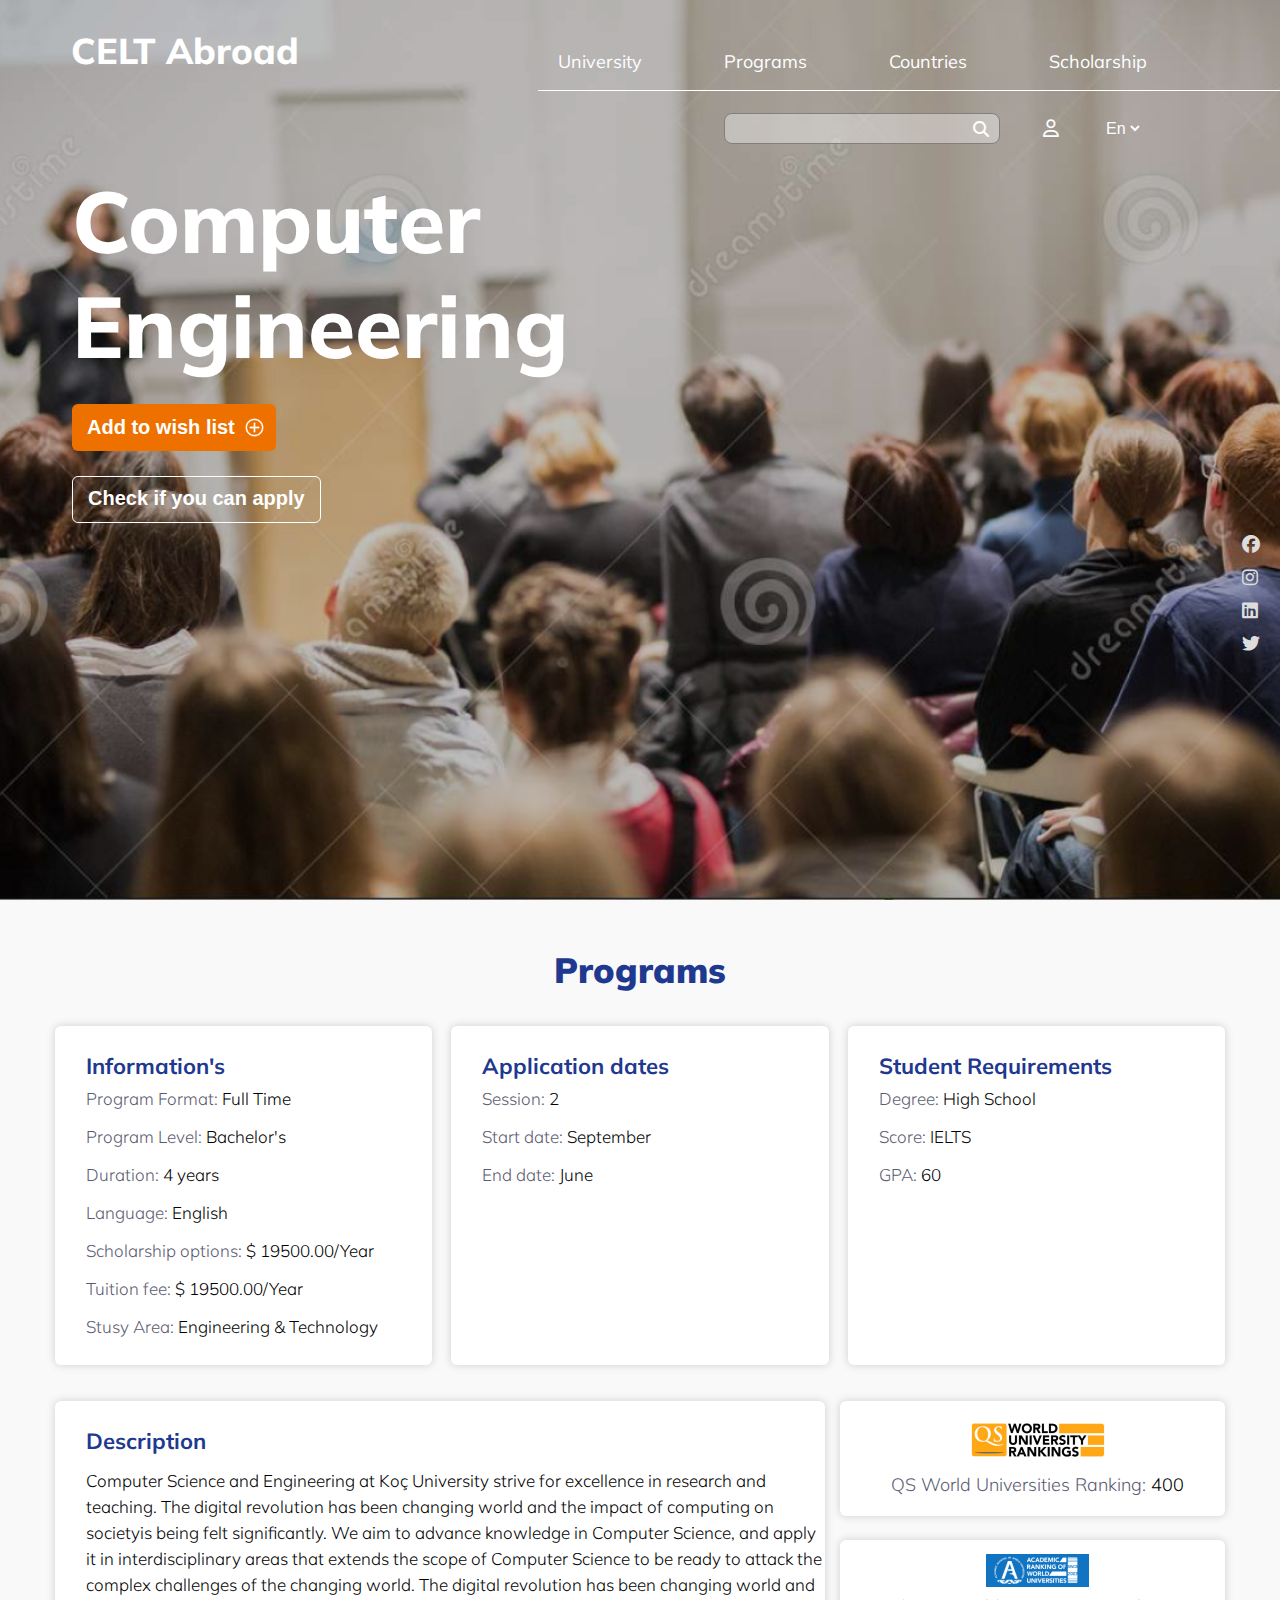
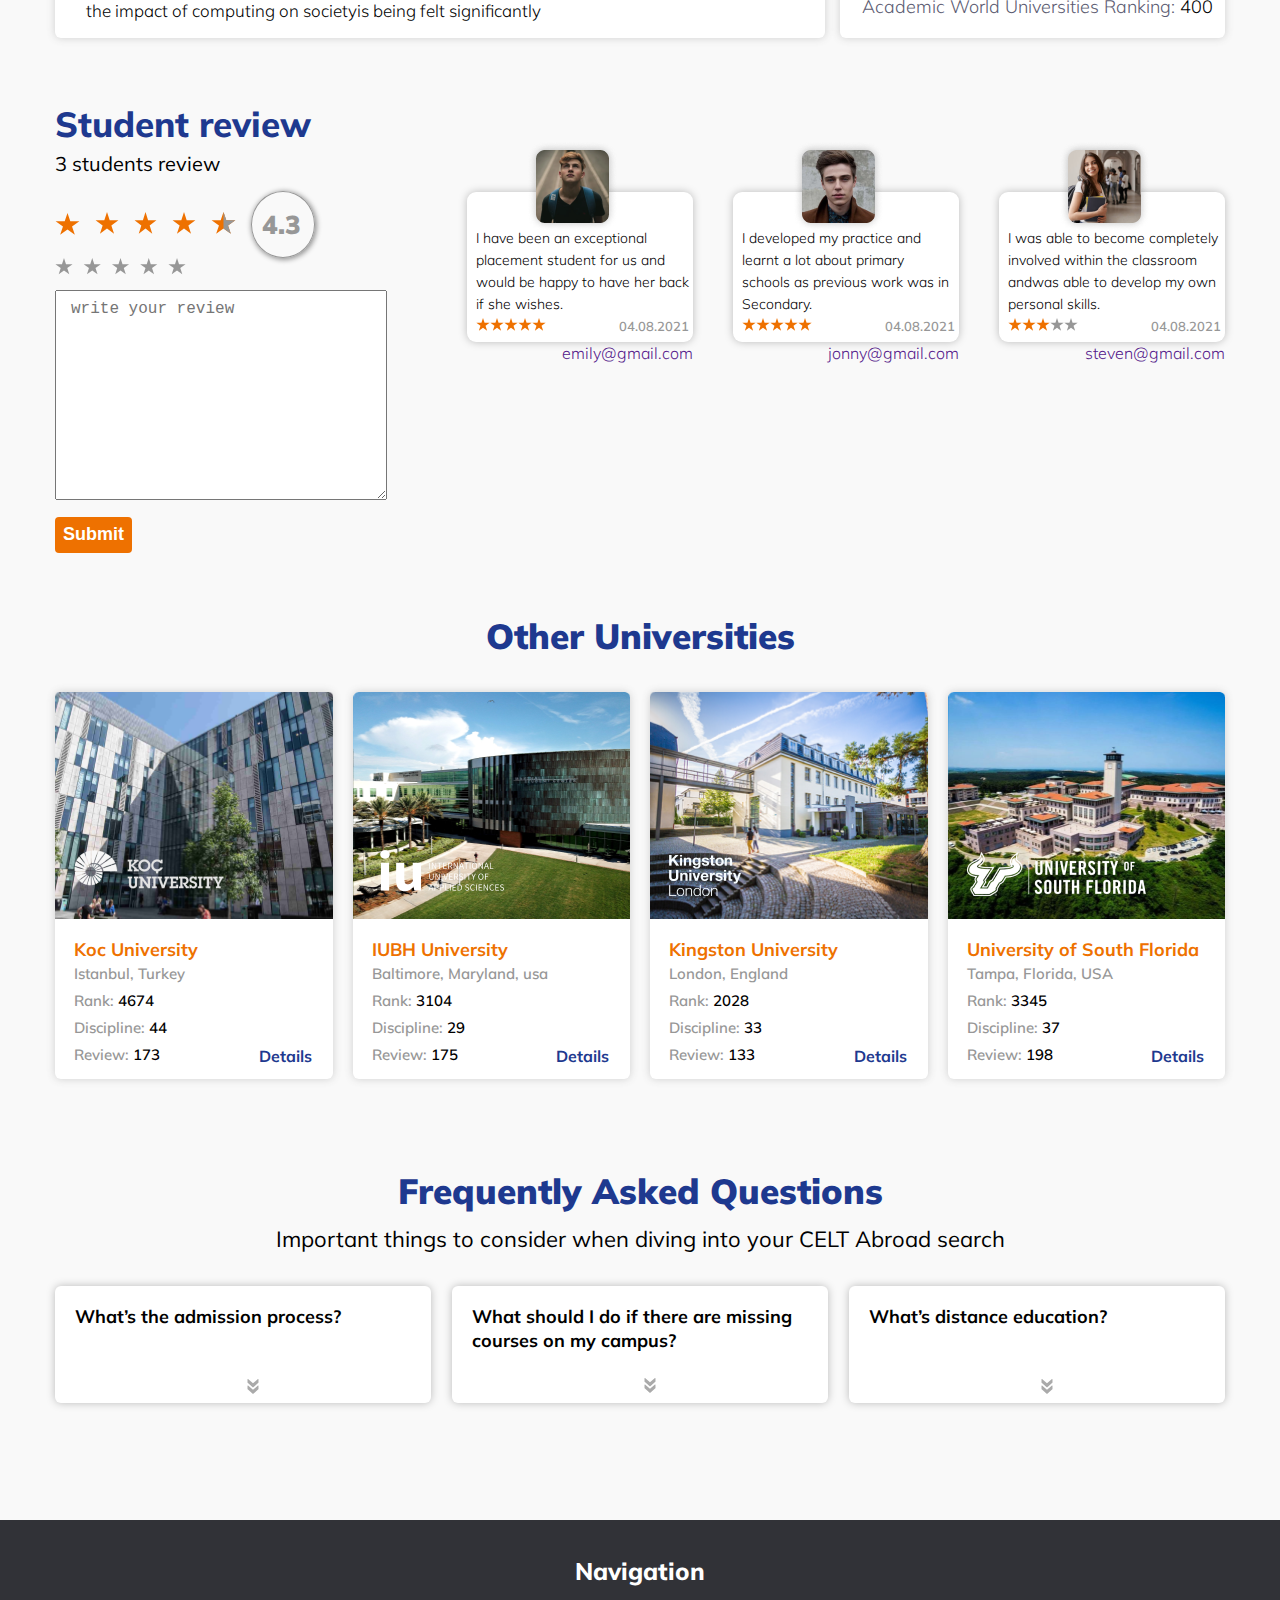
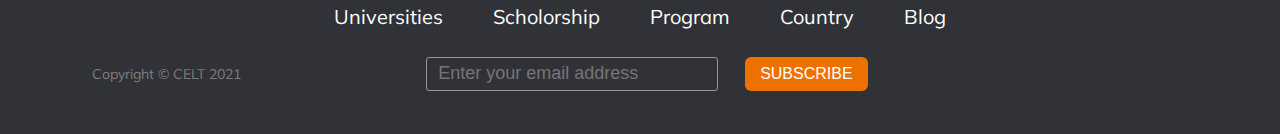
<file: ComputerEnginering/index.html>
<!DOCTYPE html>
<html lang="en">
  <head>
    <meta charset="UTF-8" />
    <meta http-equiv="X-UA-Compatible" content="IE=edge" />
    <meta name="viewport" content="width=device-width, initial-scale=1.0" />
    <link rel="stylesheet" href="header.css" />
    <link rel="stylesheet" href="./footer.css">
    <link rel="stylesheet" href="main.css" />
    <link rel="preconnect" href="https://fonts.googleapis.com" />
    <link rel="preconnect" href="https://fonts.gstatic.com" crossorigin />
    <link
      href="https://fonts.googleapis.com/css2?family=Mulish:ital,wght@0,200;0,300;0,400;0,500;0,600;0,700;0,800;0,900;0,1000;1,200;1,300;1,400;1,500;1,600;1,700;1,800;1,1000&display=swap"
      rel="stylesheet"
    />
    <link
      rel="stylesheet"
      href="https://cdnjs.cloudflare.com/ajax/libs/font-awesome/6.2.0/css/all.min.css"
    />
    <title>Document</title>
  </head>
  <body>
    <header>
      <div class="bg_shadow">
        <div class="nav_container">
          <h2 class="header_logo">CELT Abroad</h2>

          <nav>
            <ul class="nav_list">
              <li>University</li>
              <li>Programs</li>
              <li>Countries</li>
              <li>Scholarship</li>
            </ul>
          </nav>
        </div>

        <div class="header_login">
          <form action="" class="header_form">
            <input type="text" />
            <i class="fas fa-regular fa-magnifying-glass"></i>
          </form>
          <i class="fa-regular fa-user user_icon"></i>
          <select name="" class="header_select">
            <option value="En">En</option>
            <option value="En">Ru</option>
            <option value="En">Az</option>
          </select>
        </div>

        <div class="header_title">
          <h1>Computer Engineering</h1>
          <button class="first_btn">
            Add to wish list
            <svg
              width="19"
              height="19"
              viewBox="0 0 19 19"
              fill="none"
              xmlns="http://www.w3.org/2000/svg"
            >
              <path
                d="M0.760889 9.50019C0.760889 14.3268 4.67336 18.2393 9.49995 18.2393C14.3265 18.2393 18.239 14.3268 18.239 9.50019C18.239 4.6736 14.3265 0.761133 9.49995 0.761133C4.67336 0.761133 0.760889 4.6736 0.760889 9.50019ZM1.99526 9.50019C1.99526 5.37835 5.37811 1.99551 9.49995 1.99551C13.6218 1.99551 17.0046 5.37835 17.0046 9.50019C17.0046 13.622 13.6218 17.0049 9.49995 17.0049C5.37811 17.0049 1.99526 13.622 1.99526 9.50019Z"
                fill="white"
                stroke="white"
                stroke-width="0.3"
              />
              <path
                d="M4.93579 8.84707H4.78579V8.99707V10.0033V10.1533H4.93579H14.0639H14.2139V10.0033V8.99707V8.84707H14.0639H4.93579Z"
                fill="white"
                stroke="white"
                stroke-width="0.3"
              />
              <path
                d="M8.99683 4.78604H8.84683V4.93604V14.0642V14.2142H8.99683H10.0031H10.1531V14.0642V4.93604V4.78604H10.0031H8.99683Z"
                fill="white"
                stroke="white"
                stroke-width="0.3"
              />
            </svg>
          </button>
          <div class="second_btn">
            <button>Check if you can apply</button>
          </div>
        </div>

        <ul class="header_social_icons">
          <li>
            <a href=""><i class="fa-brands fa-facebook"></i></a>
          </li>
          <li>
            <a href=""><i class="fa-brands fa-instagram"></i></a>
          </li>
          <li>
            <a href=""><i class="fa-brands fa-linkedin"></i></a>
          </li>
          <li>
            <a href=""><i class="fa-brands fa-twitter"></i></a>
          </li>
        </ul>
      </div>
    </header>

    <!-- -------------------------------------Content-------------------------------------------------- -->
    <main>
      <section>
        
        <div class="first_section">
          <h2 class="first_section_header">Programs</h2>
          <div class="grids">
            <div class="grid_card">
              <h3>Information's</h3>
              <h4><span>Program Format:</span> Full Time</h4>
              <h4><span>Program Level:</span> Bachelor's</h4>
              <h4><span>Duration:</span> 4 years</h4>
              <h4><span>Language:</span> English</h4>
              <h4><span>Scholarship options: </span>$ 19500.00/Year</h4>
              <h4><span>Tuition fee:</span> $ 19500.00/Year</h4>
              <h4><span>Stusy Area:</span> Engineering & Technology</h4>
            </div>
            <div class="grid_card">
              <h3>Application dates</h3>
              <h4><span>Session:</span> 2</h4>
              <h4><span>Start date:</span> September</h4>
              <h4><span>End date:</span> June</h4>
            </div>
            <div class="grid_card">
              <h3>Student Requirements</h3>
              <h4><span>Degree:</span> High School</h4>
              <h4><span>Score:</span> IELTS</h4>
              <h4><span> GPA:</span> 60</h4>
            </div>
          </div>
          <div class="second_grid">
            <div class="second_grid_cards">
              <h3>Description</h3>
              <p>
                Computer Science and Engineering at Koç University strive for
                excellence in research and teaching. The digital revolution has
                been changing world and the impact of computing on societyis
                being felt significantly. We aim to advance knowledge in
                Computer Science, and apply it in interdisciplinary areas that
                extends the scope of Computer Science to be ready to attack the
                complex challenges of the changing world. The digital revolution
                has been changing world and the impact of computing on societyis
                being felt significantly
              </p>
            </div>
            <div>
              <div class="grid_child_grid1">
                <img src="./images/image 31.png" alt="" />
                <h4><span>QS World Universities Ranking:</span> 400</h4>
              </div>
              <div class="grid_child_grid2">
                <img src="./images/image 33.png" alt="" />
                <h4><span>Academic World Universities Ranking:</span> 400</h4>
              </div>
            </div>
          </div>

          <!-- ==============STUDENT REVIEW======================= -->
          <div class="section_student_review">
            <div class="student_review">
              <h3>Student review</h3>
              <h4>3 students review</h4>
              <div class="yellow_stars">
                <svg
                  width="181"
                  height="25"
                  viewBox="0 0 181 25"
                  fill="none"
                  xmlns="http://www.w3.org/2000/svg"
                >
                  <path
                    d="M12.5 1L15.3064 9.2918H24.3882L17.0409 14.4164L19.8473 22.7082L12.5 17.5836L5.15268 22.7082L7.95911 14.4164L0.611794 9.2918H9.69357L12.5 1Z"
                    fill="#EE7100"
                  />
                  <path
                    d="M52 0L54.6942 8.2918H63.4127L56.3593 13.4164L59.0534 21.7082L52 16.5836L44.9466 21.7082L47.6407 13.4164L40.5873 8.2918H49.3058L52 0Z"
                    fill="#EE7100"
                  />
                  <path
                    d="M90.5 0L93.0819 8.2918H101.437L94.6776 13.4164L97.2595 21.7082L90.5 16.5836L83.7405 21.7082L86.3224 13.4164L79.5628 8.2918H87.9181L90.5 0Z"
                    fill="#EE7100"
                  />
                  <path
                    d="M129 0L131.694 8.2918H140.413L133.359 13.4164L136.053 21.7082L129 16.5836L121.947 21.7082L124.641 13.4164L117.587 8.2918H126.306L129 0Z"
                    fill="#EE7100"
                  />
                  <path
                    d="M168.5 0L171.306 8.2918H180.388L173.041 13.4164L175.847 21.7082L168.5 16.5836L161.153 21.7082L163.959 13.4164L156.612 8.2918H165.694L168.5 0Z"
                    fill="#EE7100"
                  />
                  <path
                    d="M171.306 8.2918L168.5 0V16.5836L175.847 21.7082L173.041 13.4164L180.388 8.2918H171.306Z"
                    fill="#979797"
                  />
                </svg>
                <div class="review_range">
                  <span> 4.3 </span>
                </div>
              </div>
              <form action="">
                <svg
                  width="131"
                  height="18"
                  viewBox="0 0 131 18"
                  fill="none"
                  xmlns="http://www.w3.org/2000/svg"
                >
                  <path
                    d="M8.9902 0.0195312L11.0086 6.23161H17.5404L12.2561 10.0709L14.2745 16.283L8.9902 12.4437L3.70589 16.283L5.72432 10.0709L0.440012 6.23161H6.97177L8.9902 0.0195312Z"
                    fill="#979797"
                  />
                  <path
                    d="M37.2451 0.0195312L39.2635 6.23161H45.7953L40.511 10.0709L42.5294 16.283L37.2451 12.4437L31.9608 16.283L33.9792 10.0709L28.6949 6.23161H35.2267L37.2451 0.0195312Z"
                    fill="#979797"
                  />
                  <path
                    d="M65.5 0.0195312L67.5184 6.23161H74.0502L68.7658 10.0709L70.7843 16.283L65.5 12.4437L60.2157 16.283L62.2341 10.0709L56.9498 6.23161H63.4815L65.5 0.0195312Z"
                    fill="#979797"
                  />
                  <path
                    d="M93.7551 0.0195312L95.7735 6.23161H102.305L97.021 10.0709L99.0394 16.283L93.7551 12.4437L88.4708 16.283L90.4892 10.0709L85.2049 6.23161H91.7367L93.7551 0.0195312Z"
                    fill="#979797"
                  />
                  <path
                    d="M122.01 0.0195312L124.028 6.23161H130.56L125.276 10.0709L127.294 16.283L122.01 12.4437L116.725 16.283L118.744 10.0709L113.46 6.23161H119.991L122.01 0.0195312Z"
                    fill="#979797"
                  />
                </svg>
                <textarea
                  name=""
                  id=""
                  cols="30"
                  rows="10"
                  placeholder="write your review "
                  class="comment"
                ></textarea>
                <button class="student_review_btn">Submit</button>
              </form>
            </div>

            <div class="main_student_review_cards">
              <div class="forEmailAddress">
                <div class="student_review_cards">
                  <img
                    src="./images/Rectangle 321.png"
                    class="card_first"
                    alt=""
                  />
                  <p>
                    I have been an exceptional placement student for us and
                    would be happy to have her back if she wishes.
                  </p>
                  <div class="card_student_reviev_list">
                    <ul>
                      <li>
                        <svg
                          width="14"
                          height="13"
                          viewBox="0 0 14 13"
                          fill="none"
                          xmlns="http://www.w3.org/2000/svg"
                        >
                          <path
                            d="M7 0L8.5716 4.83688H13.6574L9.5429 7.82624L11.1145 12.6631L7 9.67376L2.8855 12.6631L4.4571 7.82624L0.342604 4.83688H5.4284L7 0Z"
                            fill="#EE7100"
                          />
                        </svg>
                      </li>
                      <li>
                        <svg
                          width="14"
                          height="13"
                          viewBox="0 0 14 13"
                          fill="none"
                          xmlns="http://www.w3.org/2000/svg"
                        >
                          <path
                            d="M7 0L8.5716 4.83688H13.6574L9.5429 7.82624L11.1145 12.6631L7 9.67376L2.8855 12.6631L4.4571 7.82624L0.342604 4.83688H5.4284L7 0Z"
                            fill="#EE7100"
                          />
                        </svg>
                      </li>
                      <li>
                        <svg
                          width="14"
                          height="13"
                          viewBox="0 0 14 13"
                          fill="none"
                          xmlns="http://www.w3.org/2000/svg"
                        >
                          <path
                            d="M7 0L8.5716 4.83688H13.6574L9.5429 7.82624L11.1145 12.6631L7 9.67376L2.8855 12.6631L4.4571 7.82624L0.342604 4.83688H5.4284L7 0Z"
                            fill="#EE7100"
                          />
                        </svg>
                      </li>
                      <li>
                        <svg
                          width="14"
                          height="13"
                          viewBox="0 0 14 13"
                          fill="none"
                          xmlns="http://www.w3.org/2000/svg"
                        >
                          <path
                            d="M7 0L8.5716 4.83688H13.6574L9.5429 7.82624L11.1145 12.6631L7 9.67376L2.8855 12.6631L4.4571 7.82624L0.342604 4.83688H5.4284L7 0Z"
                            fill="#EE7100"
                          />
                        </svg>
                      </li>
                      <li>
                        <svg
                          width="14"
                          height="13"
                          viewBox="0 0 14 13"
                          fill="none"
                          xmlns="http://www.w3.org/2000/svg"
                        >
                          <path
                            d="M7 0L8.5716 4.83688H13.6574L9.5429 7.82624L11.1145 12.6631L7 9.67376L2.8855 12.6631L4.4571 7.82624L0.342604 4.83688H5.4284L7 0Z"
                            fill="#EE7100"
                          />
                        </svg>
                      </li>
                    </ul>
                    <h4>04.08.2021</h4>
                  </div>
                </div>
                <a href="">emily@gmail.com</a>
              </div>

              <div class="forEmailAddress">
                <div class="student_review_cards">
                  <img
                    src="./images/Rectangle 323.png"
                    class="card_first"
                    alt=""
                  />
                  <p>
                    I developed my practice and learnt a lot about primary
                    schools as previous work was in Secondary.
                  </p>
                  <div class="card_student_reviev_list">
                    <ul>
                      <li>
                        <svg
                          width="14"
                          height="13"
                          viewBox="0 0 14 13"
                          fill="none"
                          xmlns="http://www.w3.org/2000/svg"
                        >
                          <path
                            d="M7 0L8.5716 4.83688H13.6574L9.5429 7.82624L11.1145 12.6631L7 9.67376L2.8855 12.6631L4.4571 7.82624L0.342604 4.83688H5.4284L7 0Z"
                            fill="#EE7100"
                          />
                        </svg>
                      </li>
                      <li>
                        <svg
                          width="14"
                          height="13"
                          viewBox="0 0 14 13"
                          fill="none"
                          xmlns="http://www.w3.org/2000/svg"
                        >
                          <path
                            d="M7 0L8.5716 4.83688H13.6574L9.5429 7.82624L11.1145 12.6631L7 9.67376L2.8855 12.6631L4.4571 7.82624L0.342604 4.83688H5.4284L7 0Z"
                            fill="#EE7100"
                          />
                        </svg>
                      </li>
                      <li>
                        <svg
                          width="14"
                          height="13"
                          viewBox="0 0 14 13"
                          fill="none"
                          xmlns="http://www.w3.org/2000/svg"
                        >
                          <path
                            d="M7 0L8.5716 4.83688H13.6574L9.5429 7.82624L11.1145 12.6631L7 9.67376L2.8855 12.6631L4.4571 7.82624L0.342604 4.83688H5.4284L7 0Z"
                            fill="#EE7100"
                          />
                        </svg>
                      </li>
                      <li>
                        <svg
                          width="14"
                          height="13"
                          viewBox="0 0 14 13"
                          fill="none"
                          xmlns="http://www.w3.org/2000/svg"
                        >
                          <path
                            d="M7 0L8.5716 4.83688H13.6574L9.5429 7.82624L11.1145 12.6631L7 9.67376L2.8855 12.6631L4.4571 7.82624L0.342604 4.83688H5.4284L7 0Z"
                            fill="#EE7100"
                          />
                        </svg>
                      </li>
                      <li>
                        <svg
                          width="14"
                          height="13"
                          viewBox="0 0 14 13"
                          fill="none"
                          xmlns="http://www.w3.org/2000/svg"
                        >
                          <path
                            d="M7 0L8.5716 4.83688H13.6574L9.5429 7.82624L11.1145 12.6631L7 9.67376L2.8855 12.6631L4.4571 7.82624L0.342604 4.83688H5.4284L7 0Z"
                            fill="#EE7100"
                          />
                        </svg>
                      </li>
                    </ul>
                    <h4>04.08.2021</h4>
                  </div>
                </div>
                <a href="">jonny@gmail.com</a>
              </div>

              <div class="forEmailAddress">
                <div class="student_review_cards">
                  <img
                    src="./images/Rectangle 328.png"
                    class="card_first"
                    alt=""
                  />
                  <p>
                    I was able to become completely involved within the
                    classroom andwas able to develop my own personal skills.
                  </p>
                  <div class="card_student_reviev_list">
                    <ul>
                      <li>
                        <svg
                          width="14"
                          height="13"
                          viewBox="0 0 14 13"
                          fill="none"
                          xmlns="http://www.w3.org/2000/svg"
                        >
                          <path
                            d="M7 0L8.5716 4.83688H13.6574L9.5429 7.82624L11.1145 12.6631L7 9.67376L2.8855 12.6631L4.4571 7.82624L0.342604 4.83688H5.4284L7 0Z"
                            fill="#EE7100"
                          />
                        </svg>
                      </li>
                      <li>
                        <svg
                          width="14"
                          height="13"
                          viewBox="0 0 14 13"
                          fill="none"
                          xmlns="http://www.w3.org/2000/svg"
                        >
                          <path
                            d="M7 0L8.5716 4.83688H13.6574L9.5429 7.82624L11.1145 12.6631L7 9.67376L2.8855 12.6631L4.4571 7.82624L0.342604 4.83688H5.4284L7 0Z"
                            fill="#EE7100"
                          />
                        </svg>
                      </li>
                      <li>
                        <svg
                          width="14"
                          height="13"
                          viewBox="0 0 14 13"
                          fill="none"
                          xmlns="http://www.w3.org/2000/svg"
                        >
                          <path
                            d="M7 0L8.5716 4.83688H13.6574L9.5429 7.82624L11.1145 12.6631L7 9.67376L2.8855 12.6631L4.4571 7.82624L0.342604 4.83688H5.4284L7 0Z"
                            fill="#EE7100"
                          />
                        </svg>
                      </li>
                      <li>
                        <svg
                          width="14"
                          height="13"
                          viewBox="0 0 14 13"
                          fill="none"
                          xmlns="http://www.w3.org/2000/svg"
                        >
                          <path
                            d="M7 0L8.5716 4.83688H13.6574L9.5429 7.82624L11.1145 12.6631L7 9.67376L2.8855 12.6631L4.4571 7.82624L0.342604 4.83688H5.4284L7 0Z"
                            fill="#979797"
                          />
                        </svg>
                      </li>
                      <li>
                        <svg
                          width="14"
                          height="13"
                          viewBox="0 0 14 13"
                          fill="none"
                          xmlns="http://www.w3.org/2000/svg"
                        >
                          <path
                            d="M7 0L8.5716 4.83688H13.6574L9.5429 7.82624L11.1145 12.6631L7 9.67376L2.8855 12.6631L4.4571 7.82624L0.342604 4.83688H5.4284L7 0Z"
                            fill="#979797"
                          />
                        </svg>
                      </li>
                    </ul>
                    <h4>04.08.2021</h4>
                  </div>
                </div>
                <a href="">steven@gmail.com</a>
              </div>
            </div>
          </div>

          <h2 class="all_univercities">Other Universities</h2>
          <div class="all_univercities_cards">
            <div class="all_univercities_blocks">
              <div class="all_univercities_blocks_image1">
                <img src="./images/image 16.png" alt="">
              </div>
              <div class="all_univercities_contents">
                <h3>Koc University</h3>
                <h4 class="all_univercities_contents_cities">Istanbul, Turkey</h4>
                <h4><span>Rank:</span> 4674</h4>
                <h4><span>Discipline:</span> 44</h4>
                <div class="content_details">
                <h4><span>Review:</span> 173</h4>
                <a href="">Details</a>
              </div>
              </div>
            </div>
            <div class="all_univercities_blocks">
              <div class="all_univercities_blocks_image2">
                <img src="./images/IU_Logo_EN_black_hori_PNG 1.png" alt="">
              </div>
              <div class="all_univercities_contents">
                <h3>IUBH University</h3>
                <h4 class="all_univercities_contents_cities">Baltimore, Maryland, usa</h4>
                <h4><span>Rank:</span> 3104</h4>
                <h4><span>Discipline:</span> 29</h4>
                <div class="content_details">
                  <h4><span>Review:</span> 175</h4>
                  <a href="">Details</a>
                </div>
              </div>
            </div>
            <div class="all_univercities_blocks">
              <div class="all_univercities_blocks_image3">
                <img src="./images/image 17.png" alt="">
              </div>
              <div class="all_univercities_contents">
                <h3>Kingston University</h3>
                <h4 class="all_univercities_contents_cities">London, England</h4>
                <h4><span>Rank:</span> 2028</h4>
                <h4><span>Discipline:</span> 33</h4>
                <div class="content_details">
                  <h4><span>Review:</span> 133</h4>
                  <a href="">Details</a>
                </div>
              </div>
            </div>
            <div class="all_univercities_blocks">
              <div class="all_univercities_blocks_image4">
                <img src="./images/image 18 (1).png" alt="">
              </div>
              <div class="all_univercities_contents">
                <h3>University of South Florida</h3>
                <h4 class="all_univercities_contents_cities">Tampa, Florida, USA</h4>
                <h4><span>Rank:</span> 3345</h4>
                <h4><span>Discipline:</span> 37</h4>
                <div class="content_details">
                  <h4><span>Review:</span> 198</h4>
                  <a href="">Details</a>
                </div>
            </div>
          </div>
        </div>

        <h2 class="question_header">Frequently Asked Questions</h2>
        <p class="question_paragraph">Important things to consider when diving into your CELT Abroad search</p>
        <div class="asked_questions">
          <div class="question">
            <h3 class="first_question">What’s the admission process?</h3>
            <svg width="15" height="15" viewBox="0 0 15 15" fill="none" xmlns="http://www.w3.org/2000/svg">
              <g clip-path="url(#clip0_1983_376)">
              <path d="M7.83379 14.8716L12.8335 10.3719C12.9395 10.2759 12.9995 10.1419 12.9995 9.99988L12.9995 7.00005C12.9995 6.80306 12.8835 6.62407 12.7035 6.54307C12.5225 6.46308 12.3115 6.49607 12.1656 6.62807L7.49981 10.8268L2.83507 6.62807C2.68808 6.49607 2.47709 6.46208 2.2971 6.54307C2.11611 6.62407 2.00011 6.80306 2.00011 7.00005L2.00011 9.99988C2.00011 10.1419 2.06111 10.2759 2.1651 10.3719L7.16483 14.8716C7.35482 15.0426 7.6448 15.0426 7.83379 14.8716Z" fill="#AAAAAA"/>
              <path d="M7.83379 8.37211L12.8335 3.87235C12.9395 3.77636 12.9995 3.64237 12.9995 3.50037L12.9995 0.500535C12.9995 0.303546 12.8835 0.124556 12.7035 0.0435599C12.5225 -0.0364358 12.3115 -0.00343757 12.1656 0.128555L7.49981 4.32733L2.83506 0.128555C2.68807 -0.00343799 2.47708 -0.0374362 2.29709 0.0435595C2.1161 0.124555 2.00011 0.303545 2.00011 0.500535L2.00011 3.50037C2.00011 3.64237 2.0611 3.77636 2.1651 3.87235L7.16483 8.37211C7.35482 8.5431 7.6448 8.5431 7.83379 8.37211Z" fill="#AAAAAA"/>
              </g>
              <defs>
              <clipPath id="clip0_1983_376">
              <rect width="15" height="15" fill="white" transform="translate(15) rotate(90)"/>
              </clipPath>
              </defs>
              </svg>
          </div>
          <div class="question">
            <h3>What should I do if there are missing 
              courses on my campus? </h3>
              <svg width="15" height="15" viewBox="0 0 15 15" fill="none" xmlns="http://www.w3.org/2000/svg">
                <g clip-path="url(#clip0_1983_376)">
                <path d="M7.83379 14.8716L12.8335 10.3719C12.9395 10.2759 12.9995 10.1419 12.9995 9.99988L12.9995 7.00005C12.9995 6.80306 12.8835 6.62407 12.7035 6.54307C12.5225 6.46308 12.3115 6.49607 12.1656 6.62807L7.49981 10.8268L2.83507 6.62807C2.68808 6.49607 2.47709 6.46208 2.2971 6.54307C2.11611 6.62407 2.00011 6.80306 2.00011 7.00005L2.00011 9.99988C2.00011 10.1419 2.06111 10.2759 2.1651 10.3719L7.16483 14.8716C7.35482 15.0426 7.6448 15.0426 7.83379 14.8716Z" fill="#AAAAAA"/>
                <path d="M7.83379 8.37211L12.8335 3.87235C12.9395 3.77636 12.9995 3.64237 12.9995 3.50037L12.9995 0.500535C12.9995 0.303546 12.8835 0.124556 12.7035 0.0435599C12.5225 -0.0364358 12.3115 -0.00343757 12.1656 0.128555L7.49981 4.32733L2.83506 0.128555C2.68807 -0.00343799 2.47708 -0.0374362 2.29709 0.0435595C2.1161 0.124555 2.00011 0.303545 2.00011 0.500535L2.00011 3.50037C2.00011 3.64237 2.0611 3.77636 2.1651 3.87235L7.16483 8.37211C7.35482 8.5431 7.6448 8.5431 7.83379 8.37211Z" fill="#AAAAAA"/>
                </g>
                <defs>
                <clipPath id="clip0_1983_376">
                <rect width="15" height="15" fill="white" transform="translate(15) rotate(90)"/>
                </clipPath>
                </defs>
                </svg>
          </div>
          <div class="question">
            <h3 class="first_question">What’s distance education?</h3>
            <svg width="15" height="15" viewBox="0 0 15 15" fill="none" xmlns="http://www.w3.org/2000/svg">
              <g clip-path="url(#clip0_1983_376)">
              <path d="M7.83379 14.8716L12.8335 10.3719C12.9395 10.2759 12.9995 10.1419 12.9995 9.99988L12.9995 7.00005C12.9995 6.80306 12.8835 6.62407 12.7035 6.54307C12.5225 6.46308 12.3115 6.49607 12.1656 6.62807L7.49981 10.8268L2.83507 6.62807C2.68808 6.49607 2.47709 6.46208 2.2971 6.54307C2.11611 6.62407 2.00011 6.80306 2.00011 7.00005L2.00011 9.99988C2.00011 10.1419 2.06111 10.2759 2.1651 10.3719L7.16483 14.8716C7.35482 15.0426 7.6448 15.0426 7.83379 14.8716Z" fill="#AAAAAA"/>
              <path d="M7.83379 8.37211L12.8335 3.87235C12.9395 3.77636 12.9995 3.64237 12.9995 3.50037L12.9995 0.500535C12.9995 0.303546 12.8835 0.124556 12.7035 0.0435599C12.5225 -0.0364358 12.3115 -0.00343757 12.1656 0.128555L7.49981 4.32733L2.83506 0.128555C2.68807 -0.00343799 2.47708 -0.0374362 2.29709 0.0435595C2.1161 0.124555 2.00011 0.303545 2.00011 0.500535L2.00011 3.50037C2.00011 3.64237 2.0611 3.77636 2.1651 3.87235L7.16483 8.37211C7.35482 8.5431 7.6448 8.5431 7.83379 8.37211Z" fill="#AAAAAA"/>
              </g>
              <defs>
              <clipPath id="clip0_1983_376">
              <rect width="15" height="15" fill="white" transform="translate(15) rotate(90)"/>
              </clipPath>
              </defs>
              </svg>
          </div>
        </div>
      </section>
    </main>

    <footer>
      <div class="footer">
        <h2 class="footer_header">Navigation</h2>
        <ul class="footer_list">
          <li><a href="">Universities</a></li>
          <li><a href="">Scholorship</a></li>
          <li><a href="">Program</a></li>
          <li><a href="">Country</a></li>
          <li><a href="">Blog</a></li>
        </ul>
        <div class="footer_contact">
          <h5>Copyright © CELT 2021</h5>
          <form class="footer_input">
            <input type="text" name="" placeholder="Enter your email address">
            <button>SUBSCRIBE</button>
          </form>
        </div>
      </div>
     </footer>
  </body>
</html>
</file>
<file: ComputerEnginering/header.css>
* {
    margin: 0;
    padding: 0;
    box-sizing: border-box;
}

html {
    font-size: 10px;
}

:root {
    --white: #FFFF;
    --grey: grey;
    --grey1:#DDDDDD;
    --orange: #EE7100;
    --blue:#1E398F;
    --grey2:#F9F9F9;
    --grey3:#5B5B71;
    --grey4:#979797;
    --grey5:#A2A2A2;
    --grey6:#7D7D7D;
    --black:#0000;
    --black1:#313237;

}

body {
    font-family: 'Mulish', sans-serif;
    background-color: var(--grey2);

}

header {
    background: url('./images/image\ 30.png');
    background-repeat: no-repeat;
    background-position: center;
    background-size: cover;
    width: 100%;
    height: 100vh;
}

.bg_shadow {
    background-color: rgba(0, 0, 0, 0.25);
    height: 100vh;
    width: 100%;
}



.nav_list {
    display: flex;
    list-style: none;
    gap: 82px;
    font-weight: 400;
    font-size: 1.8rem;
    line-height: 23px;
    margin-right: 133px;
}

.header_logo {
    font-weight: 800;
    font-size: 3.6rem;
    line-height: 45px;
    color: var(--white);
    margin-left: 71px;
    margin-top: 28px;
}

.nav_container {
    display: flex;
    justify-content: space-between;
    color: var(--white);
}

nav {
    border-bottom: 0.5px solid var(--white);
    padding-left: 20px;
    margin-top: 50px;
    padding-bottom: 17px;
}

.header_login {
    display: flex;
    justify-content: flex-end;
    padding-right: 137px;
    gap: 43px;
    margin-top: 22px;
    align-items: center;
}

.header_form {
    width: 276px;
    height: 31px;
    border: 1px solid var(--grey);
    background: rgba(255, 255, 255, 0.37);
    border-radius: 8px;
    padding-left: 10px;
    display: flex;
    align-items: center;

}

.header_form input {
    width: 90%;
    border: none;
    outline: none;
    background: none;
    font-size: 1.6rem;
    color: var(--white);

}

.header_form i {
    font-size: 1.6rem;
    color: var(--white);
}

.user_icon {
    color: var(--white);
    font-size: 1.8rem;
}

.header_select {
    border: none;
    outline: none;
    background: none;
    color: var(--white);
    font-weight: 400;
    font-size: 1.6rem;
    line-height: 20px;
}

.header_select option {
    background: var(--grey);
}

.header_title {
    margin-top: 25px;
    margin-left: 72px;
    color: var(--white)
}

.header_title h1 {
    font-weight: 800;
    font-size: 8.6rem;
    line-height: 105px;
    width: 45%;
    margin-bottom: 25px;
}

.first_btn {
    color: var(--white);
    background: var(--orange);
    font-weight: 600;
    font-size: 2rem;
    line-height: 25px;
    border: none;
    outline: none;
    cursor: pointer;
    padding: 11px 12px 11px 15px;
    border-radius: 6px;
    display: flex;
    margin-bottom: 25px;
    align-items: center;
    gap: 10px;
}

.second_btn button {
    background: none;
    color: var(--white);
    cursor: pointer;
    outline: none;
    border-radius: 6px;
    border: 1px solid var(--white);
    font-weight: 600;
    font-size: 2rem;
    line-height: 25px;
    padding: 9px 15px 11px 15px;
}

.header_social_icons{
   font-size: 1.8rem; 
   width: 3%;
   margin-left: auto;
   list-style: none;
}
 
.header_social_icons li{
    margin-top: 10px;
}
.header_social_icons li a{
    color:var(--grey1);
}
</file>
<file: ComputerEnginering/footer.css>
footer {
    background-color: var(--black1);
    margin-top: 117px;
    padding-top: 36px;
    
}

.footer_header {
    text-align: center;
    font-weight: 800;
    font-size: 2.4rem;
    line-height: 30px;
    color: var(--white);
}

.footer_list {
    display: flex;
    justify-content: center;
    font-weight: 400;
    font-size: 2rem;
    line-height: 25px;
    gap: 50px;
    list-style: none;
    margin-top: 18px;
    margin-bottom: 28px;

}

.footer_list li a {
    text-decoration: none;
    color: var(--white);
}

.footer_contact {
    display: flex;
    justify-content: space-around;
    width: 75%;
    padding-bottom: 43px;
    align-items: center;
}

.footer_contact h5 {
    font-weight: 400;
    font-size: 1.4rem;
    line-height: 18px;
    color: var(--grey6);
}

.footer_input input {
    min-width: 292px;
    height: 34px;
    font-weight: 400;
    font-size: 1.8rem;
    line-height: 23px;
    border: 0.5px solid #979797;
    background: none;
    outline: none;
    border-radius: 3px;
    padding-top:5px;
    padding-bottom: 6px;
    padding-left: 11px;
    color:var(--white);
}

.footer_input button {
    background: var(--orange);
    border-radius: 6px;
    font-weight: 300;
    font-size: 1.6rem;
    line-height: 20px;
    padding: 7px 15px 7px 15px;
    color:var(--white);
    border: none;
    outline: none;
    margin-left: 24px;
    cursor: pointer;
}
</file>
<file: ComputerEnginering/main.css>
.first_section_header {
    text-align: center;
    font-weight: 900;
    font-size: 3.5rem;
    line-height: 44px;
    color: var(--blue);
    margin-top: 48px;
    margin-bottom: 34px;
}

.first_section {
    max-width: 1170px;
    margin-left: auto;
    margin-right: auto;

}

.grids {
    max-width: 1170px;
    display: grid;
    grid-template-columns: repeat(auto-fill, minmax(377px, 1fr));
    gap: 19px;
    height: 339px;
}

.grid_card {
    min-width: 377px;
    background-color: var(--white);
    box-shadow: 0px 0px 9px rgba(69, 69, 69, 0.23);
    border-radius: 6px;
    padding-left: 31px;
    padding-top: 29px;
}

.grid_card h3 {
    font-weight: 700;
    font-size: 2.2rem;
    line-height: 22px;
    color: var(--blue);
    margin-bottom: 11px;
}

.grid_card h4 {
    font-weight: 300;
    font-size: 1.7rem;
    line-height: 21px;
    margin-bottom: 17px;
}

.grid_card h4 span {
    color: var(--grey3)
}

.second_grid {
    max-width: 1170px;
    display: grid;
    grid-template-columns: 8fr 4fr;
    gap: 15px;
    margin-top: 36px;
}

.second_grid_cards {
    background: var(--white);
    box-shadow: 0px 0px 9px rgba(69, 69, 69, 0.23);
    border-radius: 6px;
    padding-left: 31px;
    padding-top: 29px;
}

.second_grid_cards h3 {
    font-weight: 700;
    font-size: 2.2rem;
    line-height: 22px;
    color: var(--blue);
    margin-bottom: 16px;
}

.second_grid_cards p {
    font-weight: 300;
    font-size: 1.7rem;
    line-height: 26px;
}



.grid_child_grid1 {
    background: var(--white);
    box-shadow: 0px 0px 9px rgba(69, 69, 69, 0.23);
    border-radius: 6px;
    margin-bottom: 24px;
    text-align: center;
    padding-top: 14px;
    padding-left: 10px;
    padding-bottom: 20px;


}

.grid_child_grid2 {
    background: var(--white);
    box-shadow: 0px 0px 9px rgba(69, 69, 69, 0.23);
    border-radius: 6px;
    text-align: center;
    padding-top: 14px;
    padding-left: 10px;
    padding-bottom: 20px;

}

.grid_child_grid1 h4 {
    font-weight: 300;
    font-size: 1.8rem;
    line-height: 22px;
    margin-top: 6px;

}

.grid_child_grid1 h4 span {
    color: var(--grey3)
}

.grid_child_grid2 h4 {
    font-weight: 300;
    font-size: 1.8rem;
    line-height: 22px;
    margin-top: 6px;

}

.grid_child_grid2 h4 span {
    color: var(--grey3)
}


.section_student_review {
    margin-top: 64px;
    position: relative;
}

.student_review h3 {
    font-weight: 800;
    font-size: 3.5rem;
    line-height: 44px;
    color: var(--blue);
    margin-bottom: 5px;
}

.student_review h4 {
    font-weight: 400;
    font-size: 2rem;
    line-height: 25px;
    margin-bottom: 15px;
}

.yellow_stars {
    display: flex;
    align-items: center;
    gap: 15px;
}

.review_range {
    font-weight: 900;
    font-size: 26px;
    line-height: 33px;
    border-radius: 50%;
    border: 0.2px solid var(--grey4);
    box-shadow: 1px 1px 5px 1px var(--grey4);
    padding: 16px 13px 16px 10px;
}

.review_range span {
    color: var(--grey4);
}

.comment {
    display: block;
    margin-top: 11px;
    margin-bottom: 17px;
    padding-top: 8px;
    padding-left: 15px;
    font-weight: 300;
    font-size: 1.6rem;
    line-height: 20px;
}

.student_review_btn {
    font-weight: 700;
    font-size: 1.8rem;
    line-height: 23px;
    color: var(--white);
    background-color: var(--orange);
    border: none;
    outline: none;
    cursor: pointer;
    padding: 6px 8px 7px 8px;
    border-radius: 4px;
}

.student_review_cards {
    background: var(--white);
    box-shadow: 0px 0px 9px rgba(0, 0, 0, 0.25);
    border-radius: 9px;
    min-width: 226px;
    position: relative;
    height: 150px;
    padding: 35px 4px 1px 9px;
}

.main_student_review_cards {
    max-width: 758px;
    display: grid;
    grid-template-columns: repeat(auto-fill, minmax(226px, 1fr));
    gap: 40px;
    position: absolute;
    left: 412px;
    top: 90px;
}

.card_first {
    position: absolute;
    bottom: 110px;
    left: 60px;
}

.student_review_cards p {
    font-weight: 300;
    font-size: 1.4rem;
    line-height: 22px;
}

.card_student_reviev_list ul {
    list-style: none;
    display: flex;

}

.card_student_reviev_list {
    display: flex;
    align-items: center;
    justify-content: space-between;

}

.card_student_reviev_list h4 {
    font-weight: 600;
    font-size: 1.3rem;
    line-height: 22px;
    color: var(--grey4)
}

.forEmailAddress a {
    text-decoration: none;
    font-weight: 300;
    font-size: 1.6rem;
    line-height: 22px;
    display: inline-block;
    text-align: end;
    width: 100%;

}

.all_univercities {
    font-weight: 900;
    font-size: 3.5rem;
    line-height: 44px;
    color: var(--blue);
    text-align: center;
    margin-top: 61px;
    margin-bottom: 34px;
}

.all_univercities_cards {
    max-width: 1170px;
    display: grid;
    grid-template-columns: repeat(auto-fill, minmax(277px, 1fr));
    gap: 20px;
}

.all_univercities_blocks {
    min-width: 277px;
    height: 387px;
    background: var(--white);
    box-shadow: 0px 0px 9px rgba(69, 69, 69, 0.23);
    border-radius: 6px;
}

.all_univercities_blocks_image1 {
    background: url('./images/Rectangle\ 3\ Copy\ 63.png');
    background-position: center;
    background-repeat: none;
    background-size: cover;
    min-height: 227px;
    display: flex;
    align-items: flex-end;
    padding-left: 19px;
    padding-bottom: 30px;
}

.all_univercities_blocks_image2 {
    background: url('./images/Rectangle\ 3\ Copy\ 64.png');
    min-height: 227px;
    background-position: center;
    background-repeat: none;
    background-size: cover;
    display: flex;
    align-items: flex-end;

}

.all_univercities_blocks_image3 {
    background: url('./images/Rectangle\ 3\ Copy\ 66.png');
    min-height: 227px;
    background-position: center;
    background-repeat: none;
    background-size: cover;
    display: flex;
    align-items: flex-end;
    padding-left: 19px;
    padding-bottom: 23px;
}

.all_univercities_blocks_image4 {
    background: url('./images/Rectangle\ 3\ Copy\ 69.png');
    min-height: 227px;
    background-position: center;
    background-repeat: none;
    background-size: cover;
    display: flex;
    align-items: flex-end;
    padding-left: 19px;
    padding-bottom: 23px;
}

.all_univercities_contents h3 {
    font-weight: 700;
    font-size: 1.8rem;
    line-height: 22px;
    color: var(--orange);
    margin-bottom: 3px;
}

.all_univercities_contents h4 {
    font-weight: 600;
    font-size: 1.5rem;
    line-height: 19px;
    margin-bottom: 8px;
}

.all_univercities_contents_cities {
    color: var(--grey4) !important;
}

.all_univercities_contents span {
    color: var(--grey4);
}

.all_univercities_contents {
    padding-top: 20px;
    padding-left: 19px;
    padding-right: 21px;
}

.content_details {
    display: flex;
    justify-content: space-between;
    align-items: center;
}

.content_details a {
    text-decoration: none;
    font-weight: 700;
    font-size: 1.6rem;
    line-height: 15px;
    color: var(--blue);
    padding-bottom: 5px;
}

.question_header {
    text-align: center;
    margin-top: 90px;
    font-weight: 900;
    font-size: 3.5rem;
    line-height: 44px;
    color: var(--blue);
}

.question_paragraph {
    text-align: center;
    font-style: normal;
    font-weight: 400;
    font-size: 2.2rem;
    line-height: 28px;
    margin-bottom: 33px;
    margin-top: 12px;
}

.asked_questions {
    max-width: 1170px;
    display: grid;
    grid-template-columns: repeat(auto-fill, minmax(376px, 1fr));
    gap: 21px;
}

.question {
    min-width: 376px;
    height: 117px;
    background: var(--white);
    box-shadow: 0px 0px 9px rgba(0, 0, 0, 0.25);
    border-radius: 6px;
    padding-top: 19px;
    padding-left: 20px;
}

.question svg {
    text-align: center;
    width: 100%;
}

.question h3 {
    font-weight: 700;
    font-size: 1.8rem;
    line-height: 24px;
    padding-bottom: 25px;
}

.first_question{
    padding-bottom:50px !important;
}
</file>
